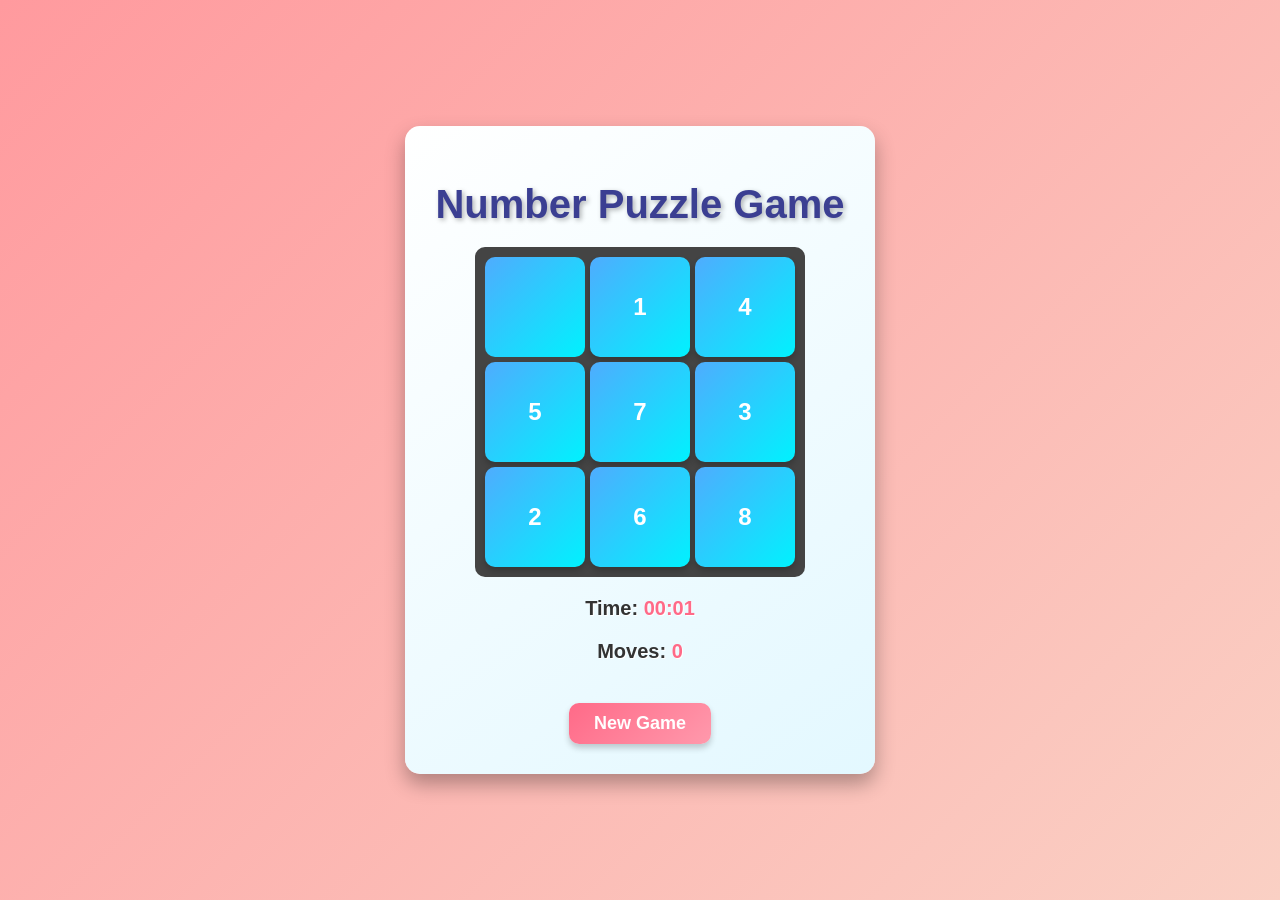
<file: index.html>
<!DOCTYPE html>
<html lang="en">
<head>
    <meta charset="UTF-8">
    <meta name="viewport" content="width=device-width, initial-scale=1.0">
    <title>Number Puzzle Game</title>
    <link rel="stylesheet" href="styles.css">
</head>
<body>
    <div class="game-container">
        <h1>Number Puzzle Game</h1>
        <div class="puzzle-board" id="puzzleBoard"></div>
        <div class="game-info">
            <p>Time: <span id="timer">00:00</span></p>
            <p>Moves: <span id="moveCounter">0</span></p>
        </div>
        <button onclick="startNewGame()">New Game</button>
    </div>

    <script>
        const board = document.getElementById('puzzleBoard');
        const timerDisplay = document.getElementById('timer');
        const moveCounterDisplay = document.getElementById('moveCounter');
        let tiles = [];
        let emptyTile = 8;
        let moves = 0;
        let timeElapsed = 0;
        let timerInterval;

        function createPuzzle() {
            board.innerHTML = '';
            tiles = [];
            for (let i = 0; i < 9; i++) {
                const tile = document.createElement('div');
                tile.classList.add('puzzle-piece');
                tile.addEventListener('click', () => moveTile(i));
                board.appendChild(tile);
                tiles.push(tile);
            }
            updatePuzzle();
        }

        function updatePuzzle() {
            tiles.forEach((tile, index) => {
                if (index === emptyTile) {
                    tile.textContent = '';
                    tile.classList.add('empty');
                } else {
                    tile.textContent = index + 1;
                    tile.classList.remove('empty');
                }
            });
        }

        function moveTile(index) {
            if (isAdjacent(index, emptyTile)) {
                [tiles[index].textContent, tiles[emptyTile].textContent] = [tiles[emptyTile].textContent, tiles[index].textContent];
                tiles[emptyTile].classList.remove('empty');
                tiles[index].classList.add('empty');
                emptyTile = index;
                moves++;
                updateMoveCounter();
                checkWin();
            }
        }

        function isAdjacent(index1, index2) {
            const diff = Math.abs(index1 - index2);
            return (diff === 1 && Math.floor(index1 / 3) === Math.floor(index2 / 3)) || diff === 3;
        }

        function shufflePuzzle() {
            for (let i = 0; i < 1000; i++) {
                const adjacentTiles = [];
                tiles.forEach((tile, index) => {
                    if (isAdjacent(index, emptyTile)) {
                        adjacentTiles.push(index);
                    }
                });
                const randomAdjacentTile = adjacentTiles[Math.floor(Math.random() * adjacentTiles.length)];
                moveTile(randomAdjacentTile);
            }
            moves = 0;
            updateMoveCounter();
        }

        function checkWin() {
            const win = tiles.every((tile, index) => {
                if (index === emptyTile) return true;
                return tile.textContent == index + 1;
            });
            if (win) {
                clearInterval(timerInterval);
                alert(`Congratulations! You solved the puzzle in ${moves} moves and ${formatTime(timeElapsed)}!`);
            }
        }

        function startNewGame() {
            createPuzzle();
            shufflePuzzle();
            resetTimer();
            startTimer();
        }

        function updateMoveCounter() {
            moveCounterDisplay.textContent = moves;
        }

        function startTimer() {
            timerInterval = setInterval(() => {
                timeElapsed++;
                updateTimerDisplay();
            }, 1000);
        }

        function resetTimer() {
            clearInterval(timerInterval);
            timeElapsed = 0;
            updateTimerDisplay();
        }

        function updateTimerDisplay() {
            timerDisplay.textContent = formatTime(timeElapsed);
        }

        function formatTime(seconds) {
            const minutes = Math.floor(seconds / 60);
            const remainingSeconds = seconds % 60;
            return `${minutes.toString().padStart(2,'0')}:${remainingSeconds.toString().padStart(2, '0')}`;

        }

        startNewGame();
    </script>
</body>
</html>
</file>
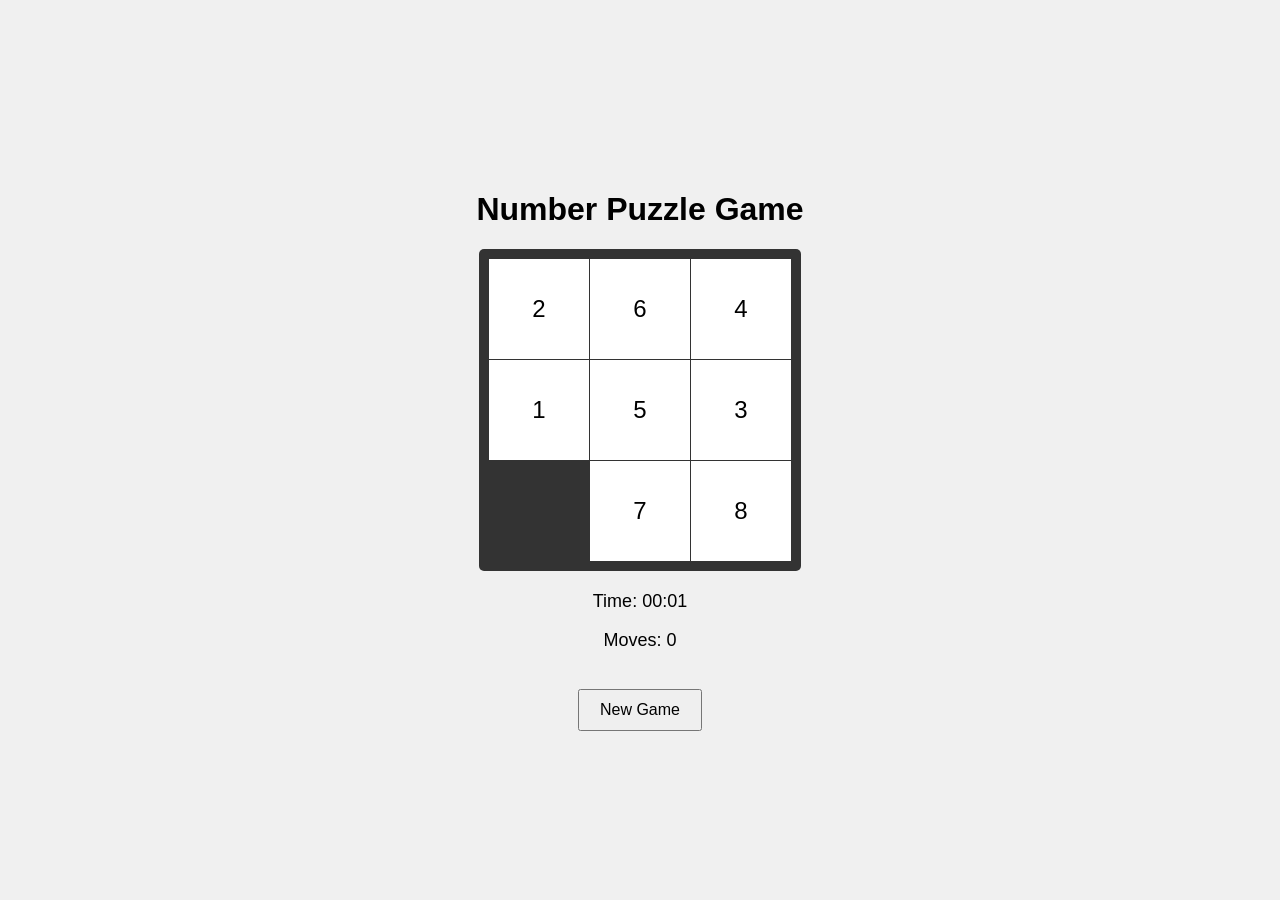
<file: project.html>
<!DOCTYPE html>
<html lang="en">
<head>
    <meta charset="UTF-8">
    <meta name="viewport" content="width=device-width, initial-scale=1.0">
    <title>Number Puzzle Game</title>
    <style>
        body {
            font-family: Arial, sans-serif;
            display: flex;
            justify-content: center;
            align-items: center;
            height: 100vh;
            margin: 0;
            background-color: #f0f0f0;
        }
        .game-container {
            text-align: center;
        }
        .puzzle-board {
            display: inline-grid;
            grid-template-columns: repeat(3, 100px);
            grid-gap: 1px;
            padding: 10px;
            background-color: #333;
            border-radius: 5px;
        }
        .puzzle-piece {
            width: 100px;
            height: 100px;
            background-color: #fff;
            display: flex;
            justify-content: center;
            align-items: center;
            font-size: 24px;
            cursor: pointer;
            transition: background-color 0.3s;
        }
        .puzzle-piece:hover {
            background-color: #e0e0e0;
        }
        .empty {
            background-color: #333;
        }
        button {
            margin-top: 20px;
            padding: 10px 20px;
            font-size: 16px;
            cursor: pointer;
        }
        .game-info {
            margin-top: 20px;
            font-size: 18px;
        }
    </style>
</head>
<body>
    <div class="game-container">
        <h1>Number Puzzle Game</h1>
        <div class="puzzle-board" id="puzzleBoard"></div>
        <div class="game-info">
            <p>Time: <span id="timer">00:00</span></p>
            <p>Moves: <span id="moveCounter">0</span></p>
        </div>
        <button onclick="startNewGame()">New Game</button>
    </div>

    <script>
        const board = document.getElementById('puzzleBoard');
        const timerDisplay = document.getElementById('timer');
        const moveCounterDisplay = document.getElementById('moveCounter');
        let tiles = [];
        let emptyTile = 8;
        let moves = 0;
        let timeElapsed = 0;
        let timerInterval;

        function createPuzzle() {
            board.innerHTML = '';
            tiles = [];
            for (let i = 0; i < 9; i++) {
                const tile = document.createElement('div');
                tile.classList.add('puzzle-piece');
                tile.addEventListener('click', () => moveTile(i));
                board.appendChild(tile);
                tiles.push(tile);
            }
            updatePuzzle();
        }

        function updatePuzzle() {
            tiles.forEach((tile, index) => {
                if (index === emptyTile) {
                    tile.textContent = '';
                    tile.classList.add('empty');
                } else {
                    tile.textContent = index + 1;
                    tile.classList.remove('empty');
                }
            });
        }

        function moveTile(index) {
            if (isAdjacent(index, emptyTile)) {
                [tiles[index].textContent, tiles[emptyTile].textContent] = [tiles[emptyTile].textContent, tiles[index].textContent];
                tiles[emptyTile].classList.remove('empty');
                tiles[index].classList.add('empty');
                emptyTile = index;
                moves++;
                updateMoveCounter();
                checkWin();
            }
        }

        function isAdjacent(index1, index2) {
            const diff = Math.abs(index1 - index2);
            return (diff === 1 && Math.floor(index1 / 3) === Math.floor(index2 / 3)) || diff === 3;
        }

        function shufflePuzzle() {
            for (let i = 0; i < 1000; i++) {
                const adjacentTiles = [];
                tiles.forEach((tile, index) => {
                    if (isAdjacent(index, emptyTile)) {
                        adjacentTiles.push(index);
                    }
                });
                const randomAdjacentTile = adjacentTiles[Math.floor(Math.random() * adjacentTiles.length)];
                moveTile(randomAdjacentTile);
            }
            moves = 0;
            updateMoveCounter();
        }

        function checkWin() {
            const win = tiles.every((tile, index) => {
                if (index === emptyTile) return true;
                return tile.textContent == index + 1;
            });
            if (win) {
                clearInterval(timerInterval);
                alert(`Congratulations! You solved the puzzle in ${moves} moves and ${formatTime(timeElapsed)}!`);
            }
        }

        function startNewGame() {
            createPuzzle();
            shufflePuzzle();
            resetTimer();
            startTimer();
        }

        function updateMoveCounter() {
            moveCounterDisplay.textContent = moves;
        }

        function startTimer() {
            timerInterval = setInterval(() => {
                timeElapsed++;
                updateTimerDisplay();
            }, 1000);
        }

        function resetTimer() {
            clearInterval(timerInterval);
            timeElapsed = 0;
            updateTimerDisplay();
        }

        function updateTimerDisplay() {
            timerDisplay.textContent = formatTime(timeElapsed);
        }

        function formatTime(seconds) {
            const minutes = Math.floor(seconds / 60);
            const remainingSeconds = seconds % 60;
            return `${minutes.toString().padStart(2,'0')}:${remainingSeconds.toString().padStart(2, '0')}`;

        }

        startNewGame();
    </script>
</body>
</html>
</file>
<file: styles.css>
body {
    font-family: Arial, sans-serif;
    display: flex;
    justify-content: center;
    align-items: center;
    height: 100vh;
    margin: 0;
    background: linear-gradient(135deg, #ff9a9e, #fad0c4);
}

.game-container {
    text-align: center;
    background: linear-gradient(145deg, #ffffff, #e3f8ff);
    padding: 30px;
    border-radius: 15px;
    box-shadow: 0 10px 20px rgba(0, 0, 0, 0.3);
}

.puzzle-board {
    display: inline-grid;
    grid-template-columns: repeat(3, 100px);
    grid-gap: 5px;
    padding: 10px;
    background-color: #444;
    border-radius: 10px;
}

.puzzle-piece {
    width: 100px;
    height: 100px;
    background: linear-gradient(135deg, #4facfe, #00f2fe);
    color: #fff;
    font-weight: bold;
    display: flex;
    justify-content: center;
    align-items: center;
    font-size: 24px;
    cursor: pointer;
    transition: all 0.3s;
    border-radius: 10px;
    box-shadow: 0 4px 6px rgba(0, 0, 0, 0.2);
}

.puzzle-piece:hover {
    background: linear-gradient(135deg, #43e97b, #38f9d7);
    transform: scale(1.1);
    box-shadow: 0 6px 8px rgba(0, 0, 0, 0.3);
}

.empty {
    background-color: #444;
    cursor: default;
    box-shadow: none;
}

button {
    margin-top: 20px;
    padding: 10px 25px;
    font-size: 18px;
    font-weight: bold;
    color: #fff;
    background: linear-gradient(135deg, #ff6a88, #ff99ac);
    border: none;
    border-radius: 10px;
    cursor: pointer;
    transition: background-color 0.3s, transform 0.2s;
    box-shadow: 0 4px 6px rgba(0, 0, 0, 0.2);
}

button:hover {
    background: linear-gradient(135deg, #ff99ac, #ff6a88);
    transform: scale(1.05);
    box-shadow: 0 6px 8px rgba(0, 0, 0, 0.3);
}

.game-info {
    margin-top: 20px;
    font-size: 20px;
    color: #333;
    font-weight: bold;
    text-shadow: 1px 1px #fff;
}

#timer, #moveCounter {
    color: #ff6a88;
    font-weight: bold;
}
h1 {
    font-size: 40px;
    font-weight: bold;
    color: #3b3f92; /* A contrasting deep blue color */
    text-shadow: 2px 2px 5px rgba(0, 0, 0, 0.3);
    margin-bottom: 20px;
    background: none;
    -webkit-text-fill-color: #3b3f92;
    text-align: center;
    animation: subtlePulse 2s infinite ease-in-out;
}

@keyframes subtlePulse {
    0%, 100% {
        text-shadow: 2px 2px 5px rgba(0, 0, 0, 0.3);
    }
    50% {
        text-shadow: 4px 4px 10px rgba(59, 63, 146, 0.6);
    }
}
</file>
